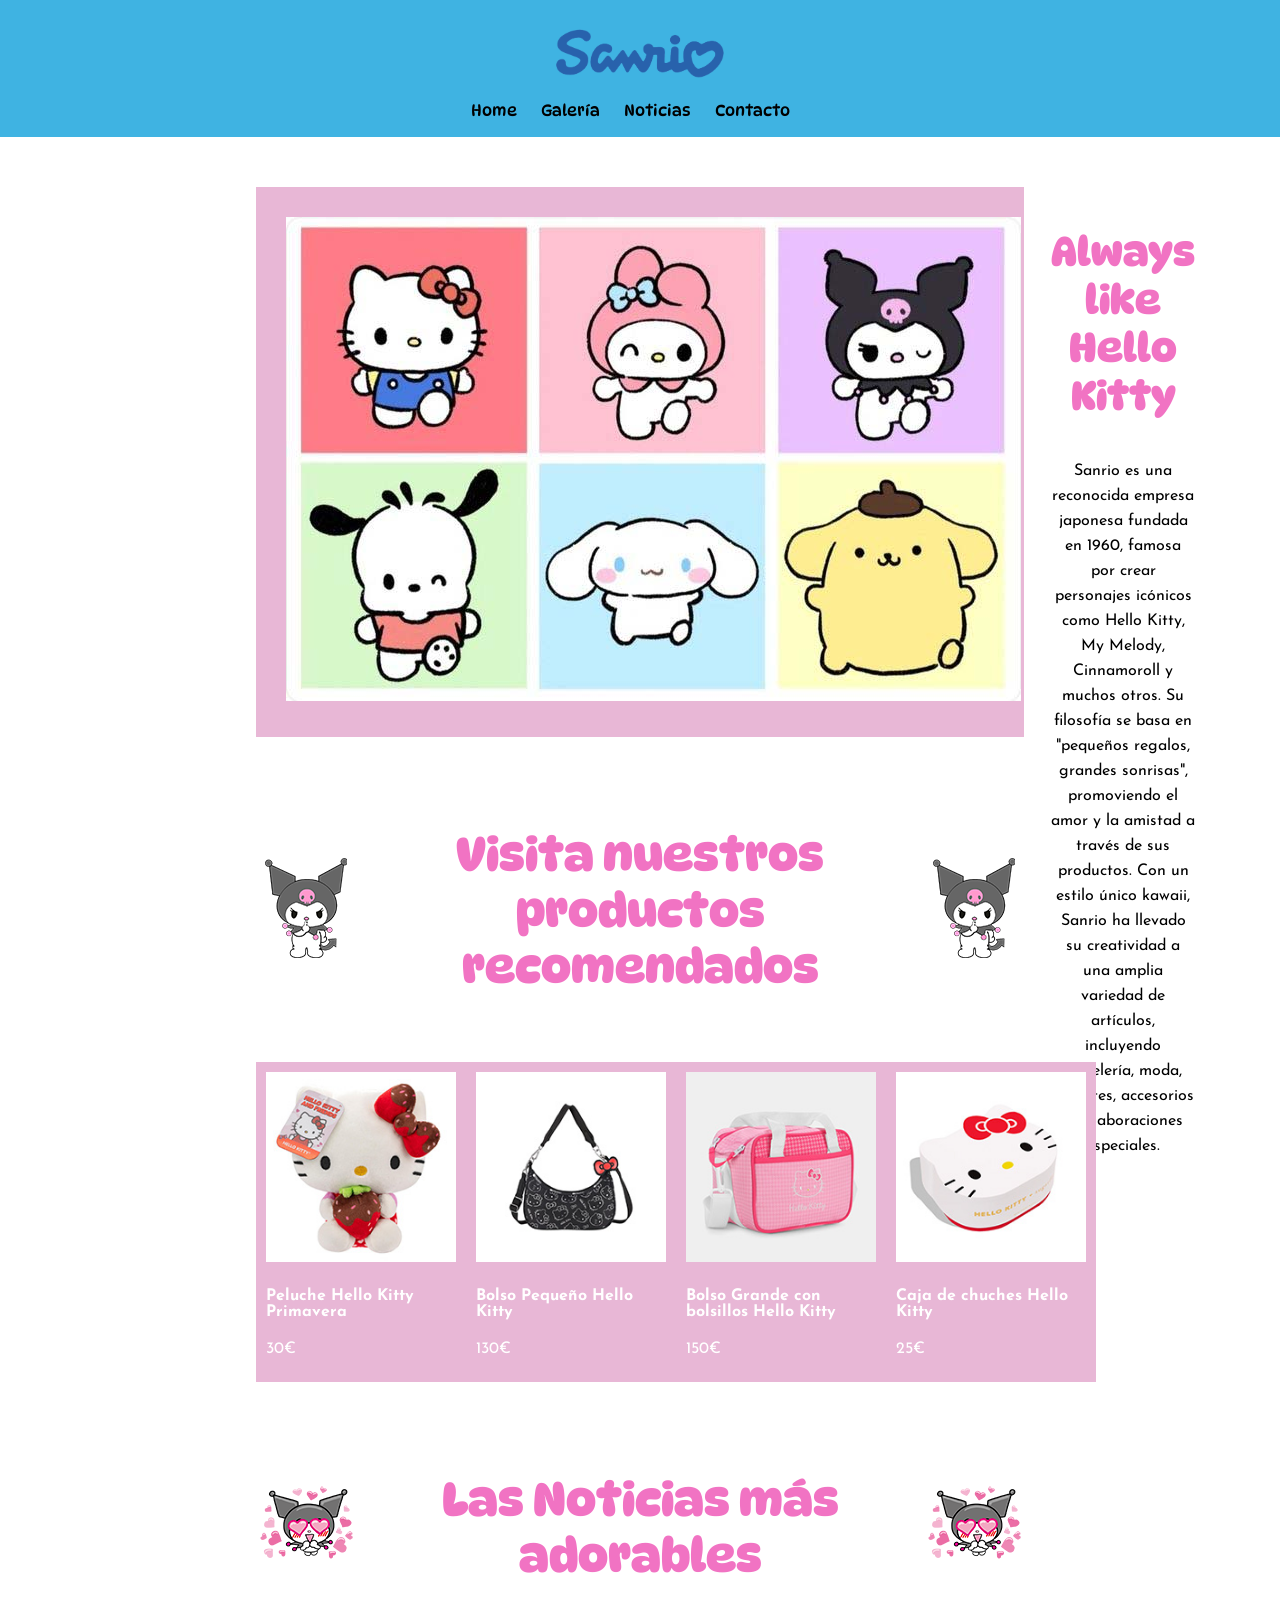
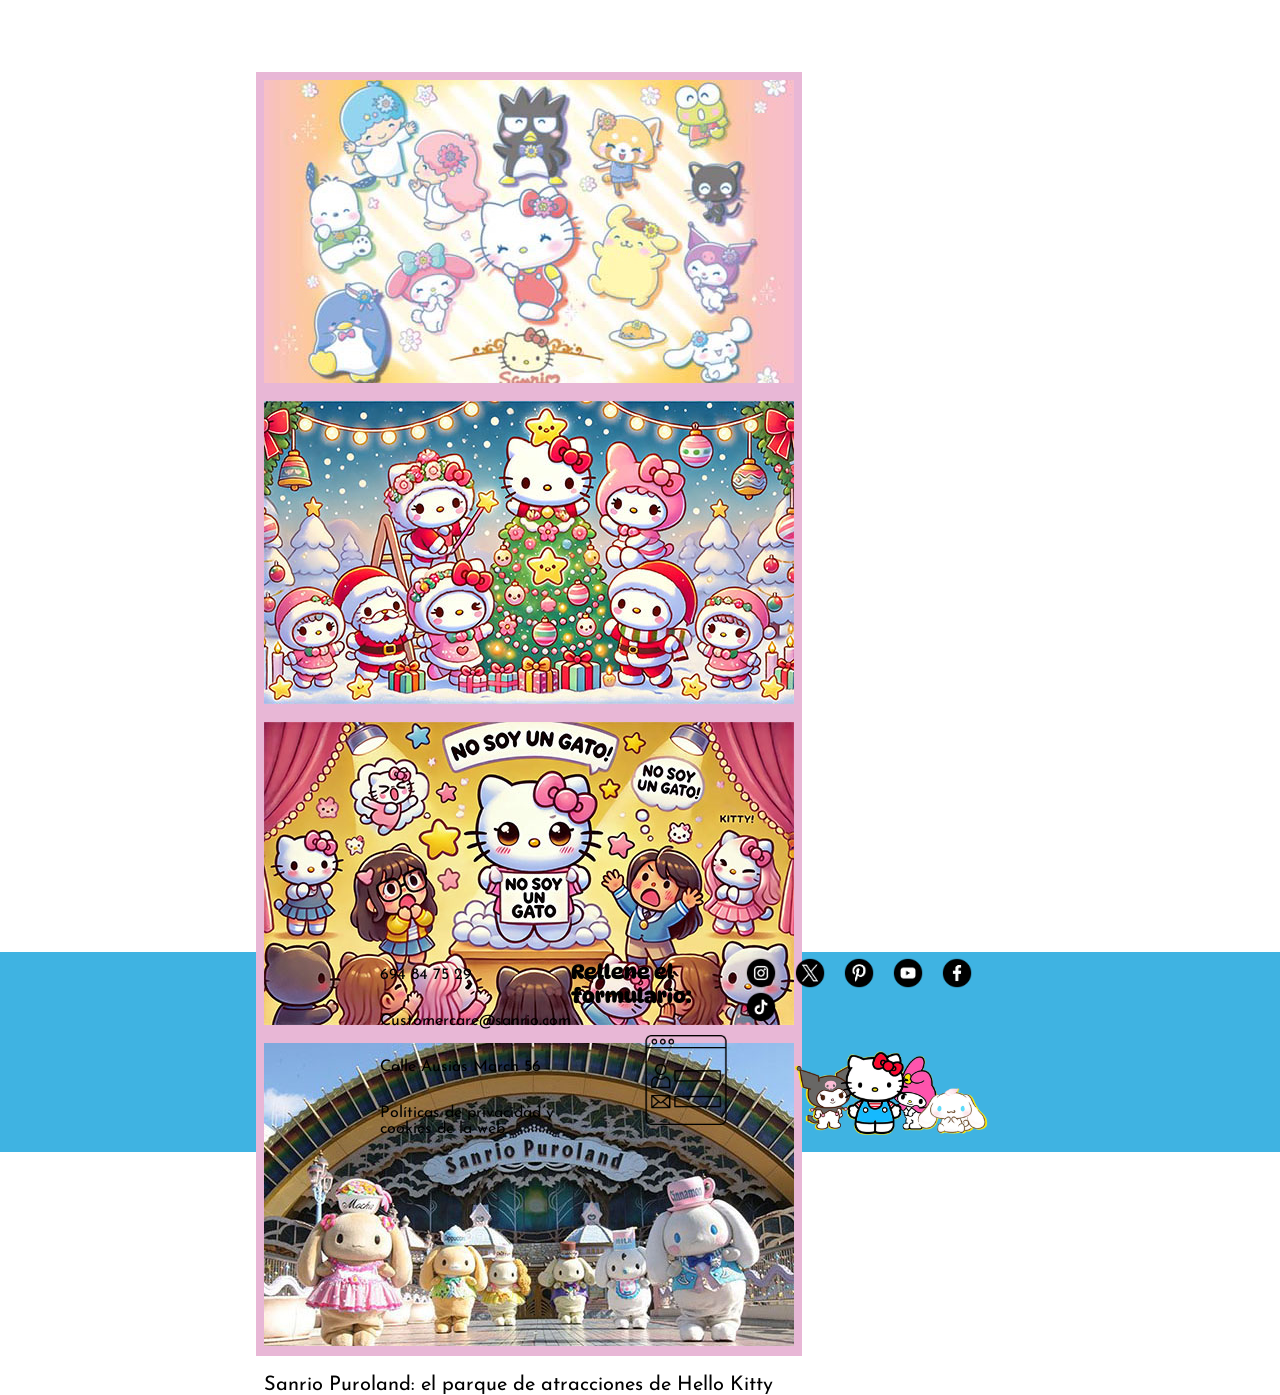
<file: index.html>
<!DOCTYPE html>
    <head>
        <title>Sanrio.com</title>
        <meta charset="UTF-8">
        <meta name="description" content="Tienda online con los mejores productos oficiales para fans de Sanrio.">
        <meta name="author" content="Aarón Bermudo Calero">
        <link rel="preconnect" href="https://fonts.googleapis.com">
        <link rel="preconnect" href="https://fonts.gstatic.com" crossorigin>
        <link href="https://fonts.googleapis.com/css2?family=Doto:wght@100..900&family=Josefin+Sans:ital,wght@0,100..700;1,100..700&display=swap" rel="stylesheet">
        
        <link rel="preconnect" href="https://fonts.googleapis.com">
        <link rel="preconnect" href="https://fonts.gstatic.com" crossorigin>
        <link href="https://fonts.googleapis.com/css2?family=DynaPuff:wght@400..700&display=swap" rel="stylesheet">

        <link rel="stylesheet" href="CSS Pagina web Sanrio.css">

        <link rel="icon" href="img 3 72ppp.png" type="image/x-icon">

    </head>



    <header>
        <a href="index.html">
            <img src="Sanrio logo.png" alt="Sanrio" class="logo">
        </a>
        <nav>
            <a href="index.html" class="nav-link">Home</a>
            <a href="GALERIA.html" class="nav-link">Galería</a>
            <a href="NOTICIAS.html" class="nav-link">Noticias</a>
            <a href="#footer" class="nav-link">Contacto</a>
        </nav>
    </header>




    <body>
        <div class="principal">
            <div class="img_principal">
                <img src="principal 72ppp.jpg" alt="Sanrio personajes"> 
            </div>

            <div >
                <h3>Always like Hello Kitty</h3>
                <p class="p_principal">Sanrio es una reconocida empresa japonesa fundada en 1960, famosa por crear personajes icónicos como Hello Kitty, My Melody, Cinnamoroll y muchos otros.
                    Su filosofía se basa en "pequeños regalos, grandes sonrisas", promoviendo el amor y la amistad a través de sus productos. Con un estilo único kawaii, Sanrio ha
                    llevado su creatividad a una amplia variedad de artículos, incluyendo papelería, moda, juguetes, accesorios y colaboraciones especiales.
   
                </p>
            </div>
        </div>

        <div class="titulos_div">

            <div>
                <img src="img 1 72ppp.png" alt="Kuromi" class="img_personaje1" > 
            </div>

            <div  class="titulos" >
                <a href="GALERIA.html" class="enlace_h2"><h2 class="h2_estilo">Visita nuestros productos recomendados</h2></a>
            </div>

            <div>
                <img src="img 1 72ppp.png" class="img_personaje2" alt="Kuromi"> 
            </div>

        </div>


        <div class="div_productos">

            <div class="productos">
                <a href="GALERIA.html" class="enlace_productos" >
                <img src="producto 1 72ppp.jpg" alt="Productos Sanrio" class="img_productos"> 
                <h4 class="descipcion_productos">Peluche Hello Kitty Primavera</h4>
                <p class="precio_productos">30€</p>
                </a>
            </div>

            <div class="productos">
                <a href="GALERIA.html" class="enlace_productos" >
                <img src="producto 2 72ppp.jpg" alt="Productos Sanrio" class="img_productos"> 
                <h4 class="descipcion_productos">Bolso Pequeño Hello Kitty</h4>
                <p class="precio_productos">130€</p>
                </a>
            </div>

            <div class="productos">
                <a href="GALERIA.html" class="enlace_productos" >
                <img src="producto 3 72ppp.jpg" alt="Productos Sanrio" class="img_productos"> 
                <h4 class="descipcion_productos">Bolso Grande con bolsillos Hello Kitty</h4>
                <p class="precio_productos">150€</p>
                </a>
            </div>

            <div class="productos">
                <a href="GALERIA.html" class="enlace_productos" >
                <img src="producto 4 72ppp.jpg" alt="Productos Sanrio" class="img_productos">
                <h4 class="descipcion_productos">Caja de chuches Hello Kitty</h4>
                <p class="precio_productos">25€</p>
                </a>
            </div>

        </div>


        <div class="titulos_div">

            <div>
                <img src="img 2 72ppp.png" alt="Kuromi" class="img_personaje1" > 
            </div>

            <div  class="titulos" >
                <a href="NOTICIAS.html" class="enlace_h2"><h2 class="h2_estilo">Las Noticias más adorables</h2></a>
            </div>

            <div>
                <img src="img 2 72ppp.png" alt="Kuromi" class="img_personaje2" > 
            </div>

        </div>






        <div class="div_noticias">

            <div class="noticias" >
                <a href="NOTICIAS.html"><img src="Noticias 1 72ppp.jpg"  alt="Noticias Hello Kitty" class="img_noticias"></a>  
                    <a href="NOTICIAS.html"><p class="titulos_noticias">El personaje del año NO ES Hello Kitty ni Kuromi</p></a>
            </div>

            <div class="noticias" >
                <a href="NOTICIAS.html"><img src="Noticias 2 72ppp.jpg"  alt="Noticias Hello Kitty" class="img_noticias"></a> 
                    <a href="NOTICIAS.html"><p class="titulos_noticias">Adorables adornos de Sanrio para estas Navidades</p></a>
            </div>

            <div class="noticias" >
                <a href="NOTICIAS.html"><img src="noticias 3 72 ppp.jpg"  alt="Noticias Hello Kitty" class="img_noticias"></a>  
                <a href="NOTICIAS.html"><p class="titulos_noticias"> Hello Kitty no es un gato; los fans no se lo creen</p></a>
            </div>

            <div class="noticias" >
                <a href="NOTICIAS.html"><img src="Noticias 4 72ppp.jpg"  alt="Noticias Hello Kitty" class="img_noticias"> 
                    <a href="NOTICIAS.html"><p class="titulos_noticias">Sanrio Puroland: el parque de atracciones de Hello Kitty</p></a>
            </div>


        </div>

    </body>
    <footer id="footer">

        <div class="contacto">
            <p class="p_contacto" >694 84 75 29</p>
            <p class="p_contacto">Customercare@sanrio.com</p>
            <p class="p_contacto">Calle Ausiàs March 56</p>
            <a href="#"  class="politicas"><p>Políticas de privacidad y cookies de la web</p></a>
        </div>

        <div>
            <h4 class="titulo_formulario">Rellene el formulario:</h4>
            <a href="FORMULARIO.html"><img src="formulario-de-contacto.png" alt="Formulario Sanrio" class="img_formulario" ></a>
        </div>

        <div class="div_redes">
            <a href="https://www.instagram.com/sanrio/" target="_blank" ><img src="insta.png" alt="instagram Sanrio" class="redes"></a> 
           <a href="https://x.com/sanrio/" target="_blank">   <img src="twitter.png" alt="X Sanrio" class="redes"> </a> 
           <a href="https://es.pinterest.com/sanrio/" target="_blank" >  <img src="pinterest.png" alt="pinterest Sanrio" class="redes"> </a>
           <a href="https://www.youtube.com/user/SanrioInc" target="_blank">  <img src="youtube.png" alt="youtube Sanrio" class="redes"> </a> 
           <a href="https://www.facebook.com/Sanrio/" target="_blank">  <img src="facebook.png" alt="Facebook Sanrio" class="redes"> </a> 
           <a href="https://www.tiktok.com/@sanrio" target="_blank">  <img src="tiktok.png" alt="tiktok Sanrio" class="redes"> </a> 
           <img src="footer 72ppp.png" alt="personajes Hello Kitty" class="img_redes"> 
        </div>

    </footer>
</html>
</file>
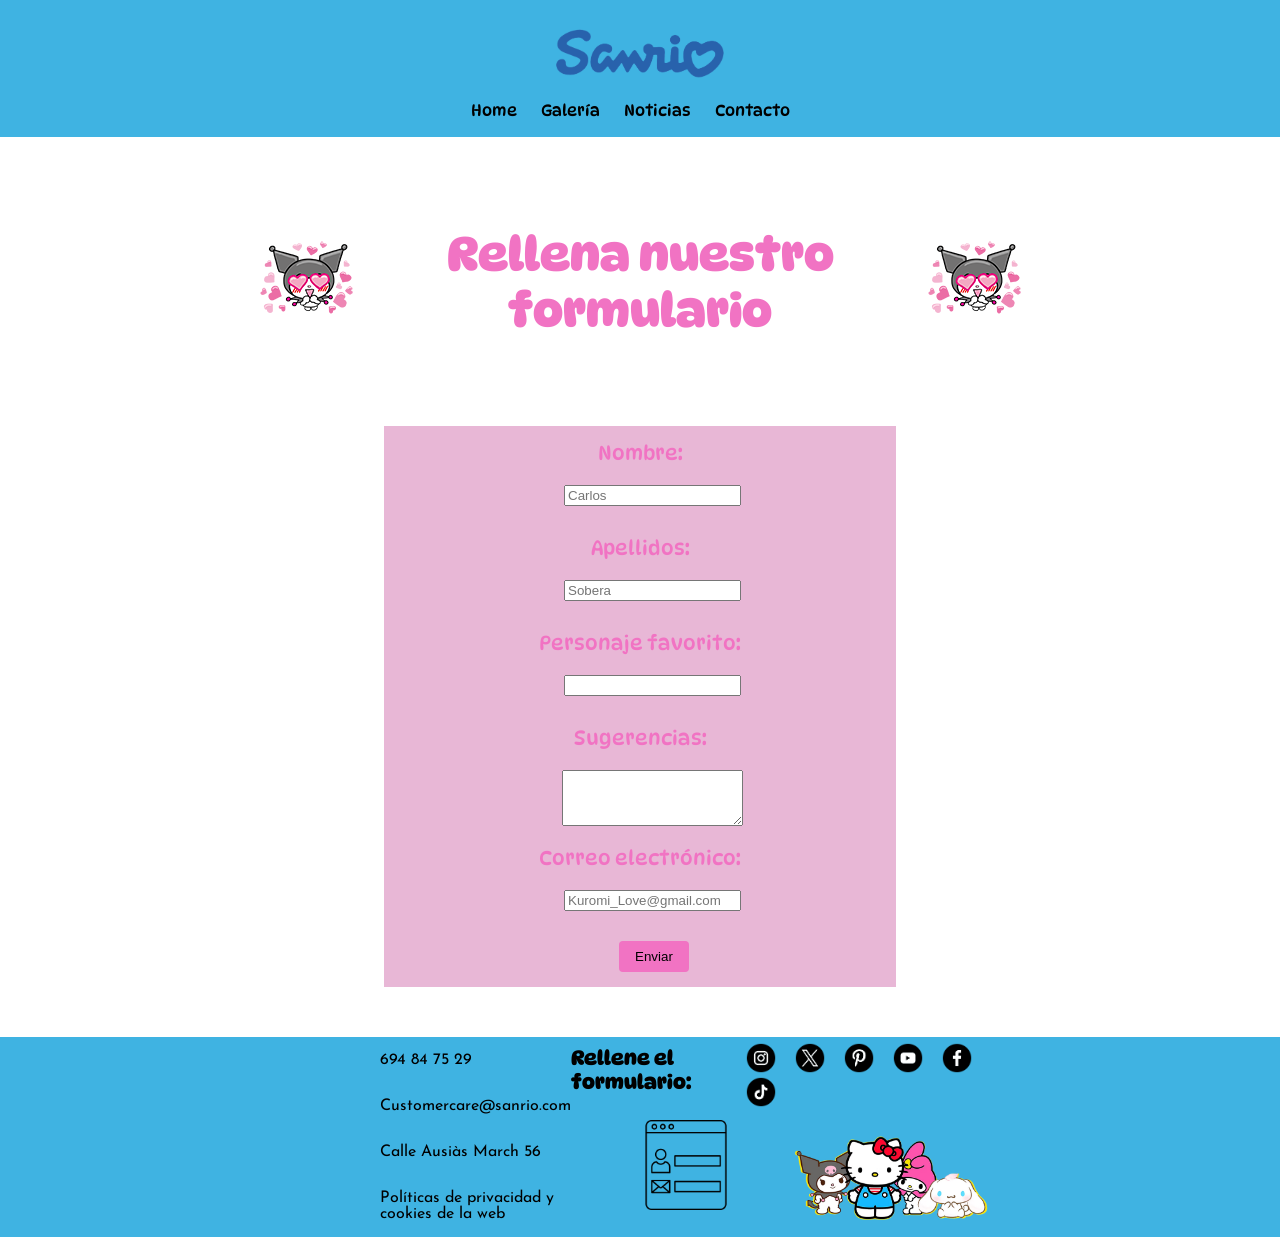
<file: FORMULARIO.html>
<!DOCTYPE html>
    <head>
        <title>Sanrio.com</title>
        <meta charset="UTF-8">
        <meta name="description" content="Tienda online con los mejores productos oficiales para fans de Sanrio."> <!-- Rellenar -->
        <meta name="author" content="Aarón Bermudo Calero">
        <link rel="preconnect" href="https://fonts.googleapis.com">
        <link rel="preconnect" href="https://fonts.gstatic.com" crossorigin>
        <link href="https://fonts.googleapis.com/css2?family=Doto:wght@100..900&family=Josefin+Sans:ital,wght@0,100..700;1,100..700&display=swap" rel="stylesheet">
        
        <link rel="preconnect" href="https://fonts.googleapis.com">
        <link rel="preconnect" href="https://fonts.gstatic.com" crossorigin>
        <link href="https://fonts.googleapis.com/css2?family=DynaPuff:wght@400..700&display=swap" rel="stylesheet">

        <link rel="stylesheet" href="CSS Pagina web Sanrio.css">

        <link rel="icon" href="img 3 72ppp.png" type="image/x-icon">

    </head>



    <header>
        <a href="index.html">
            <img src="Sanrio logo.png" alt="Logotipo de la marca" class="logo">
        </a>
        <nav>
            <a href="index.html" class="nav-link">Home</a>
            <a href="GALERIA.html" class="nav-link">Galería</a>
            <a href="NOTICIAS.html" class="nav-link">Noticias</a>
            <a href="#footer" class="nav-link">Contacto</a>
        </nav>
    </header>

    <body>

        <div class="titulos_div">

            <div>
                <img src="img 2 72ppp.png" alt="Kuromi" class="img_personaje1" > 
            </div>
    
            <div  class="titulos" >
            <h2 class="titulos">Rellena nuestro formulario</h2>
            </div>
    
            <div>
                <img src="img 2 72ppp.png" alt="Kuromi" class="img_personaje2" >  
            </div>
    
        </div>

        <div class="formulario">
            
            <form>

                <label class="estilo_label" >Nombre:</label>
                <input type="text" class="estilo_input" placeholder="Carlos">

            </form>

            <form>

                <label class="estilo_label">Apellidos:</label>
                <input type="text" class="estilo_input" placeholder="Sobera">
            </form>

            <form>
           
                <label class="estilo_label">Personaje favorito:</label>
                <input id="Sanrio" list="personajes" >
                    <datalist id="personajes">
                        <option value="Hello Kitty">
                        <option value="Kuromi">
                        <option value="Keroppi">
                        <option value="Melody">
                        <option value="Cinnamonroll">
                    </datalist>

            </form>



            <form>
                <label class="estilo_label">Sugerencias:</label>
                <textarea></textarea>
            </form>



            <form>
                <label class="estilo_label">Correo electrónico:</label>
                <input type="email" class="estilo_input" placeholder="Kuromi_Love@gmail.com">
            </form>

            <form action="https://www.google.com">
                <button type="submit" class="enviar">Enviar</button>
            </form>

        </div>
    </body>
    <footer id="footer">

        <div class="contacto">
            <p class="p_contacto" >694 84 75 29</p>
            <p class="p_contacto">Customercare@sanrio.com</p>
            <p class="p_contacto">Calle Ausiàs March 56</p>
            <a href="#"  class="politicas"><p>Políticas de privacidad y cookies de la web</p></a>
        </div>

        <div>
            <h4 class="titulo_formulario">Rellene el formulario:</h4>
            <a href="FORMULARIO.html"><img src="formulario-de-contacto.png" alt="Formulario Sanrio" class="img_formulario" ></a>
        </div>

        <div class="div_redes">
            <a href="https://www.instagram.com/sanrio/" target="_blank" ><img src="insta.png" alt="instagram Sanrio" class="redes"></a> 
           <a href="https://x.com/sanrio/" target="_blank">   <img src="twitter.png" alt="X Sanrio" class="redes"> </a> 
           <a href="https://es.pinterest.com/sanrio/" target="_blank" >  <img src="pinterest.png" alt="pinterest Sanrio" class="redes"> </a>
           <a href="https://www.youtube.com/user/SanrioInc" target="_blank">  <img src="youtube.png" alt="youtube Sanrio" class="redes"> </a> 
           <a href="https://www.facebook.com/Sanrio/" target="_blank">  <img src="facebook.png" alt="Facebook Sanrio" class="redes"> </a> 
           <a href="https://www.tiktok.com/@sanrio" target="_blank">  <img src="tiktok.png" alt="tiktok Sanrio" class="redes"> </a> 
           <img src="footer 72ppp.png" alt="personajes Hello Kitty" class="img_redes"> 
        </div>

    </footer>
</html>
</file>
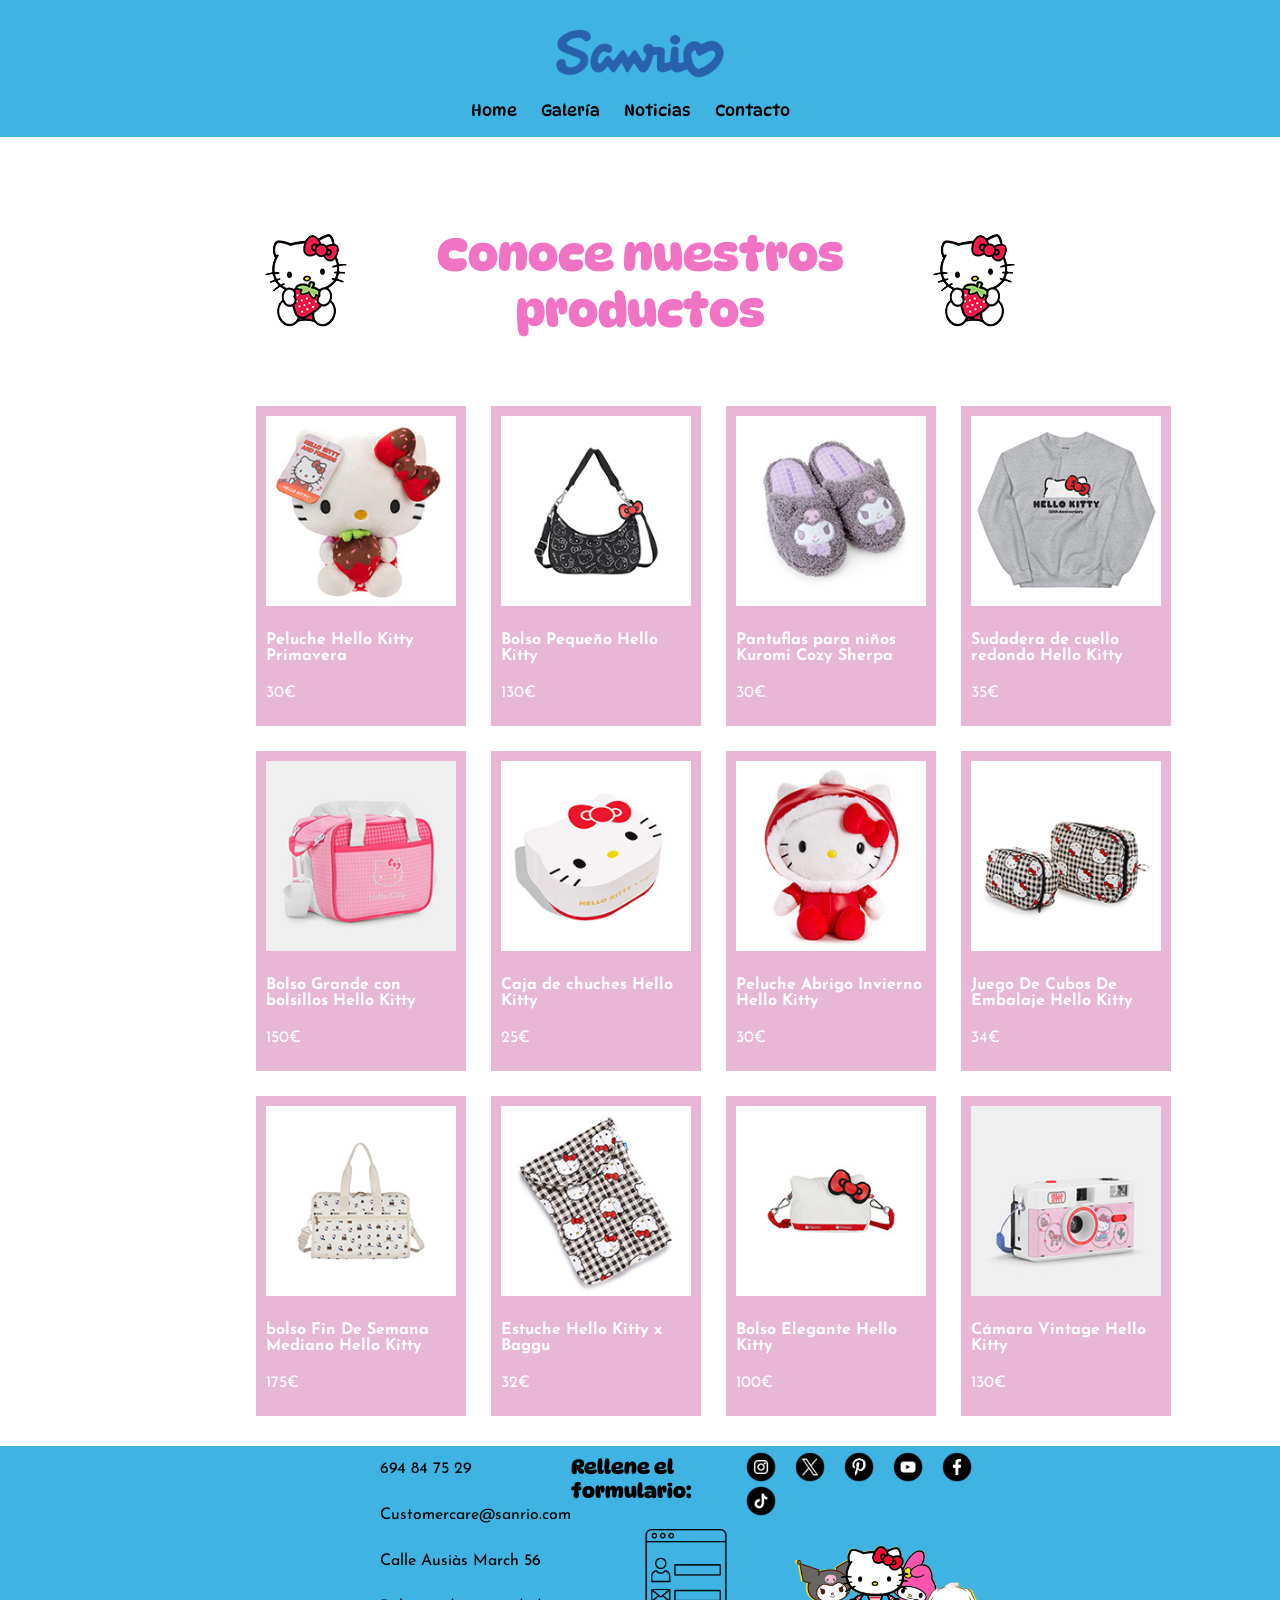
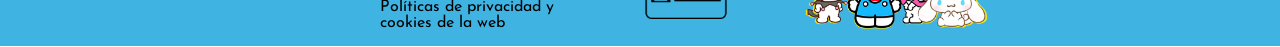
<file: GALERIA.html>
<!DOCTYPE html>
    <head>
        <title>Sanrio.com</title>
        <meta charset="UTF-8">
        <meta name="description" content="Tienda online con los mejores productos oficiales para fans de Sanrio.">
        <meta name="author" content="Aarón Bermudo Calero">
        <link rel="preconnect" href="https://fonts.googleapis.com">
        <link rel="preconnect" href="https://fonts.gstatic.com" crossorigin>
        <link href="https://fonts.googleapis.com/css2?family=Doto:wght@100..900&family=Josefin+Sans:ital,wght@0,100..700;1,100..700&display=swap" rel="stylesheet">
        
        <link rel="preconnect" href="https://fonts.googleapis.com">
        <link rel="preconnect" href="https://fonts.gstatic.com" crossorigin>
        <link href="https://fonts.googleapis.com/css2?family=DynaPuff:wght@400..700&display=swap" rel="stylesheet">

        <link rel="stylesheet" href="CSS Pagina web Sanrio.css">

        <link rel="icon" href="img 3 72ppp.png" type="image/x-icon">

    </head>
    <header>
        <a href="index.html">
            <img src="Sanrio logo.png" alt="Logotipo de la marca" class="logo">
        </a>
        <nav>
            <a href="index.html" class="nav-link">Home</a>
            <a href="GALERIA.html" class="nav-link">Galería</a>
            <a href="NOTICIAS.html" class="nav-link">Noticias</a>
            <a href="#footer" class="nav-link">Contacto</a>
        </nav>
    </header>

    <body>

        <div class="titulos_div">

            <div>
                <img src="img 3 72ppp.png" alt="Hello Kitty" class="img_personaje1" >
            </div>

            <div  class="titulos" >
                <h2>Conoce nuestros productos</h2>
            </div>

            <div>
                <img src="img 3 72ppp.png" alt="Hello Kitty" class="img_personaje2" > 
            </div>

        </div>

        <div class="div_productos_galeria">

            <div class="productos">
                <a href="#" class="enlace_productos" >
                <img src="producto 1 72ppp.jpg" alt="Productos Sanrio" class="img_productos">  
                <h4 class="descipcion_productos">Peluche Hello Kitty Primavera</h4>
                <p class="precio_productos">30€</p>
                </a>
            </div>

            <div class="productos">
                <a href="#" class="enlace_productos" >
                <img src="producto 2 72ppp.jpg" alt="Productos Sanrio" class="img_productos"> 
                <h4 class="descipcion_productos">Bolso Pequeño Hello Kitty</h4>
                <p class="precio_productos">130€</p>
                </a>
            </div>

            <div class="productos">
                <a href="#" class="enlace_productos" >
                <img src="producto 11 72ppp.jpg" alt="Productos Sanrio" class="img_productos"> 
                <h4 class="descipcion_productos">Pantuflas para niños Kuromi Cozy Sherpa</h4>
                <p class="precio_productos">30€</p>
                </a>
            </div>

            <div class="productos">
                <a href="#" class="enlace_productos" >
                <img src="producto 12 72ppp.jpg" alt="Productos Sanrio" class="img_productos"> 
                <h4 class="descipcion_productos">Sudadera de cuello redondo Hello Kitty</h4>
                <p class="precio_productos">35€</p>
                </a>
            </div>

            <div class="productos">
                <a href="#" class="enlace_productos" >
                <img src="producto 3 72ppp.jpg" alt="Productos Sanrio" class="img_productos"> 
                <h4 class="descipcion_productos">Bolso Grande con bolsillos Hello Kitty</h4>
                <p class="precio_productos">150€</p>
                </a>
            </div>

            <div class="productos">
                <a href="#" class="enlace_productos" >
                <img src="producto 4 72ppp.jpg" alt="Productos Sanrio" class="img_productos"> 
                <h4 class="descipcion_productos">Caja de chuches Hello Kitty</h4>
                <p class="precio_productos">25€</p>
                </a>
            </div>

            <div class="productos">
                <a href="#" class="enlace_productos" >
                <img src="producto 5 72ppp.jpg" alt="Productos Sanrio" class="img_productos">
                <h4 class="descipcion_productos">Peluche Abrigo Invierno Hello Kitty</h4>
                <p class="precio_productos">30€</p>
                </a>
            </div>

            <div class="productos">
                <a href="#" class="enlace_productos" >
                <img src="producto 6 72ppp.jpg" alt="Productos Sanrio" class="img_productos"> 
                <h4 class="descipcion_productos">Juego De Cubos De Embalaje Hello Kitty </h4>
                <p class="precio_productos">34€</p>
                </a>
            </div>

            <div class="productos">
                <a href="#" class="enlace_productos" >
                <img src="producto 7 72ppp.jpg" alt="Productos Sanrio" class="img_productos"> 
                <h4 class="descipcion_productos">bolso Fin De Semana Mediano Hello Kitty</h4>
                <p class="precio_productos">175€</p>
                </a>
            </div>

            <div class="productos">
                <a href="#" class="enlace_productos" >
                <img src="producto 8 72ppp.jpg" alt="Productos Sanrio" class="img_productos">
                <h4 class="descipcion_productos">Estuche Hello Kitty x Baggu</h4>
                <p class="precio_productos">32€</p>
                </a>
            </div>

            <div class="productos">
                <a href="#" class="enlace_productos" >
                <img src="producto 9 72ppp.jpg" alt="Productos Sanrio" class="img_productos"> 
                <h4 class="descipcion_productos">Bolso Elegante Hello Kitty</h4>
                <p class="precio_productos">100€</p>
                </a>
            </div>

            <div class="productos">
                <a href="#" class="enlace_productos" >
                <img src="producto 10 72ppp.jpg" alt="Productos Sanrio" class="img_productos">
                <h4 class="descipcion_productos">Cámara Vintage Hello Kitty</h4>
                <p class="precio_productos">130€</p>
                </a>
            </div>

        </div>



    </body>

    <footer id="footer">

        <div class="contacto">
            <p class="p_contacto" >694 84 75 29</p>
            <p class="p_contacto">Customercare@sanrio.com</p>
            <p class="p_contacto">Calle Ausiàs March 56</p>
            <a href="#"  class="politicas"><p>Políticas de privacidad y cookies de la web</p></a>
        </div>

        <div>
            <h4 class="titulo_formulario">Rellene el formulario:</h4>
            <a href="FORMULARIO.html"><img src="formulario-de-contacto.png" alt="Formulario Sanrio" class="img_formulario" ></a>
        </div>

        <div class="div_redes">
            <a href="https://www.instagram.com/sanrio/" target="_blank" ><img src="insta.png" alt="instagram Sanrio" class="redes"></a> 
           <a href="https://x.com/sanrio/" target="_blank">   <img src="twitter.png" alt="X Sanrio" class="redes"> </a> 
           <a href="https://es.pinterest.com/sanrio/" target="_blank" >  <img src="pinterest.png" alt="pinterest Sanrio" class="redes"> </a>
           <a href="https://www.youtube.com/user/SanrioInc" target="_blank">  <img src="youtube.png" alt="youtube Sanrio" class="redes"> </a> 
           <a href="https://www.facebook.com/Sanrio/" target="_blank">  <img src="facebook.png" alt="Facebook Sanrio" class="redes"> </a> 
           <a href="https://www.tiktok.com/@sanrio" target="_blank">  <img src="tiktok.png" alt="tiktok Sanrio" class="redes"> </a> 
           <img src="footer 72ppp.png" alt="personajes Hello Kitty" class="img_redes"> 
        </div>

    </footer>
</html>
</file>
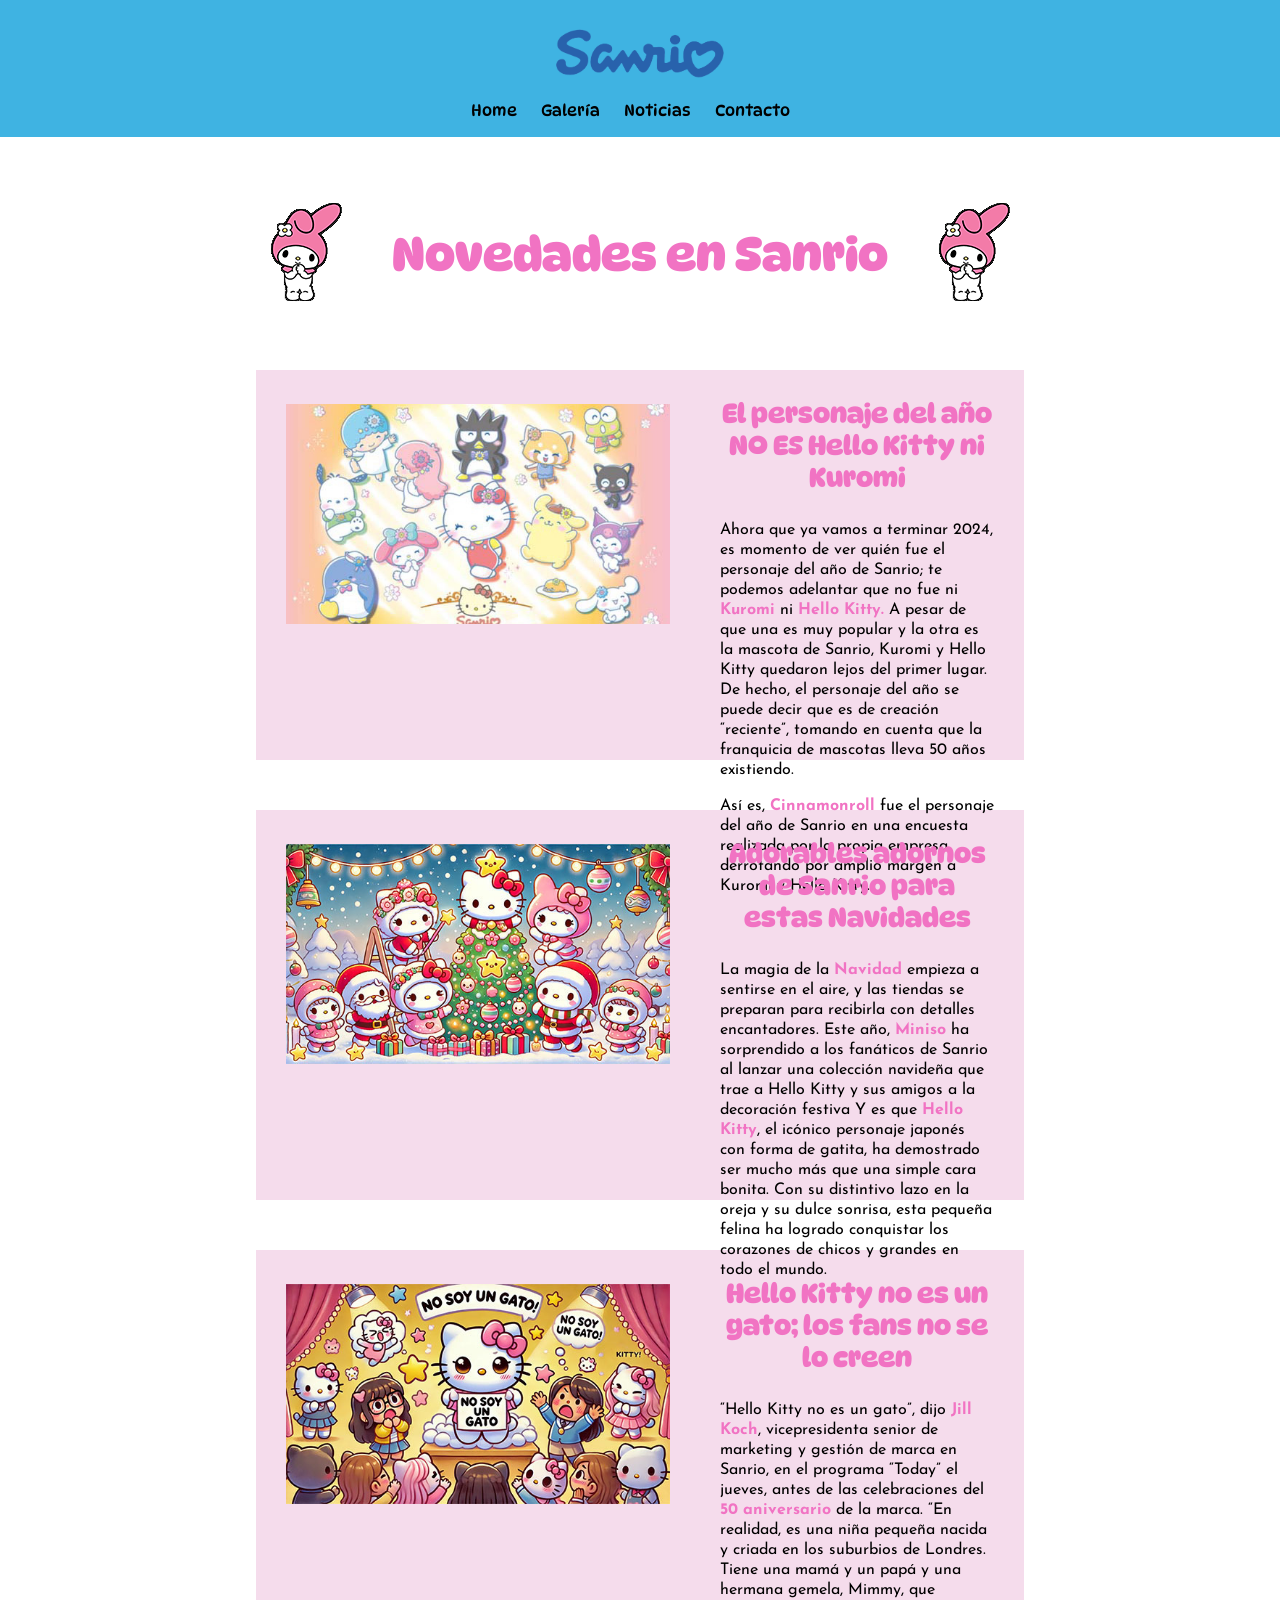
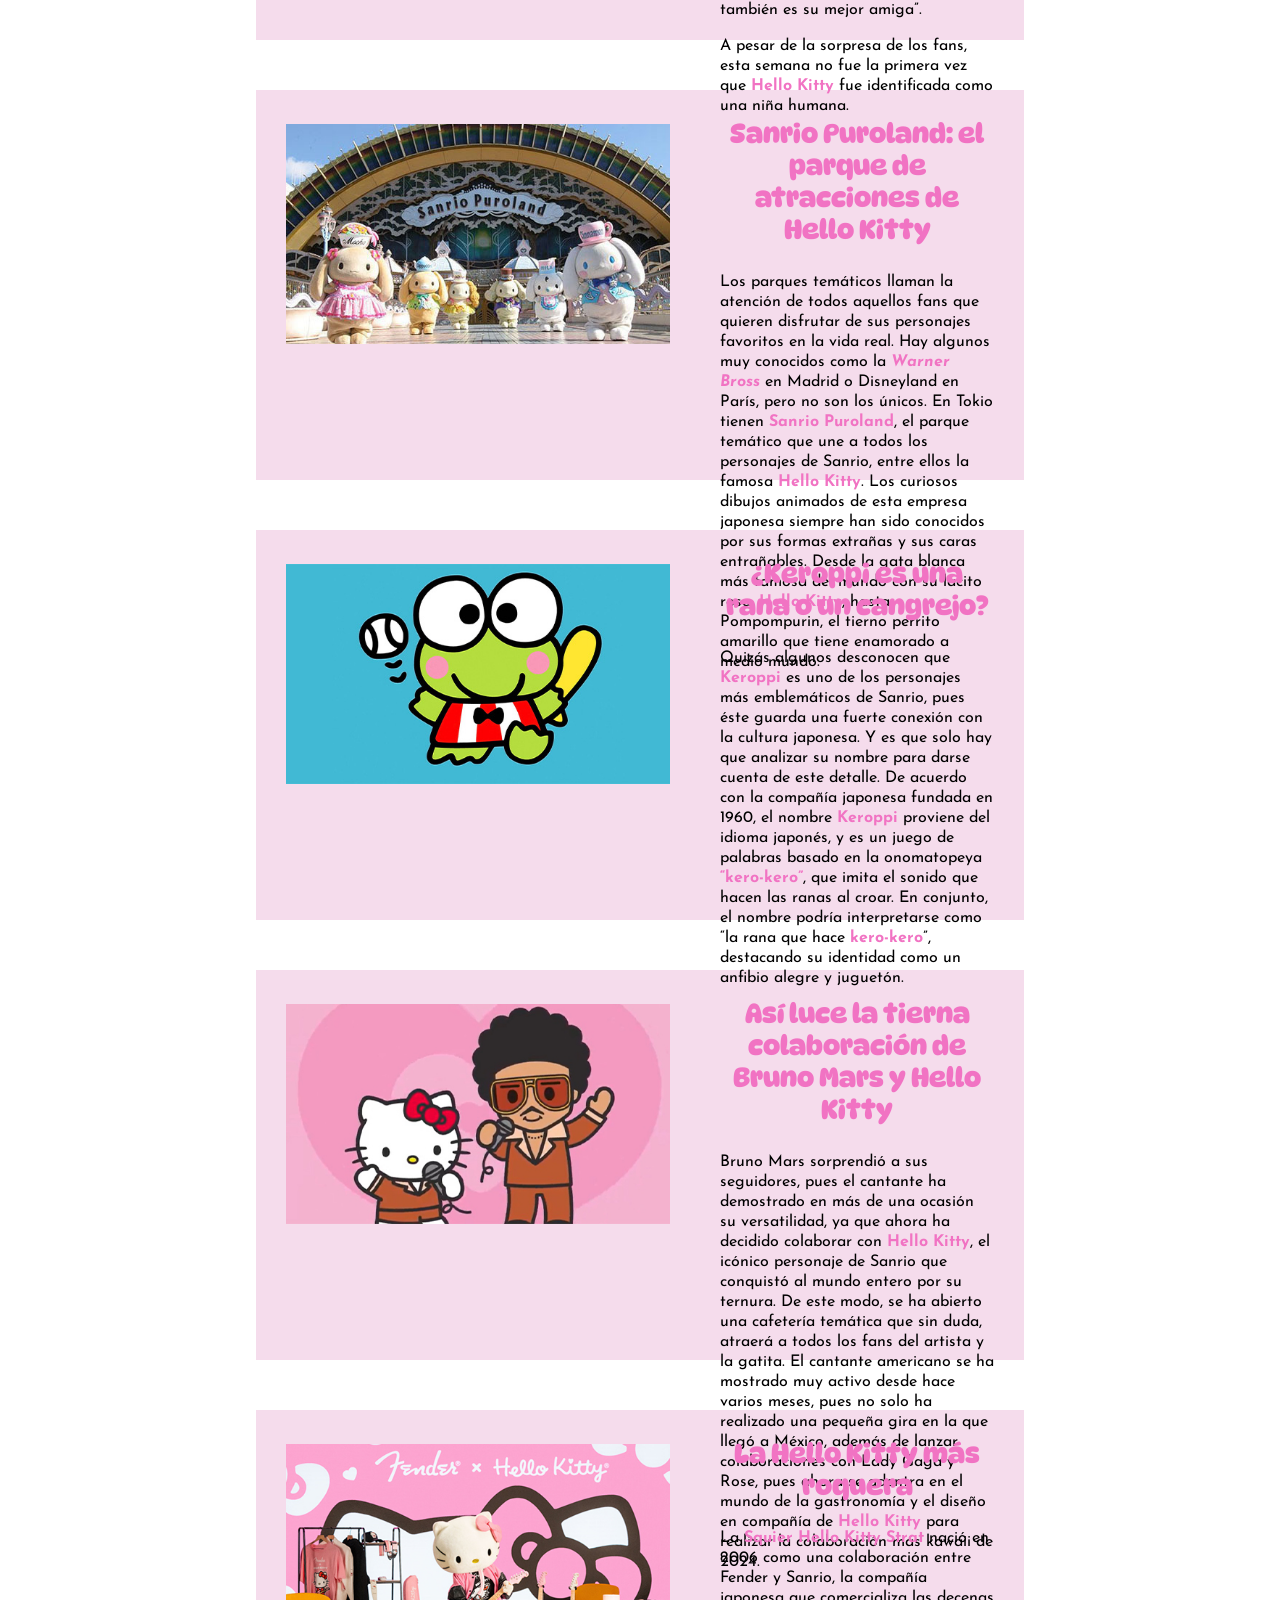
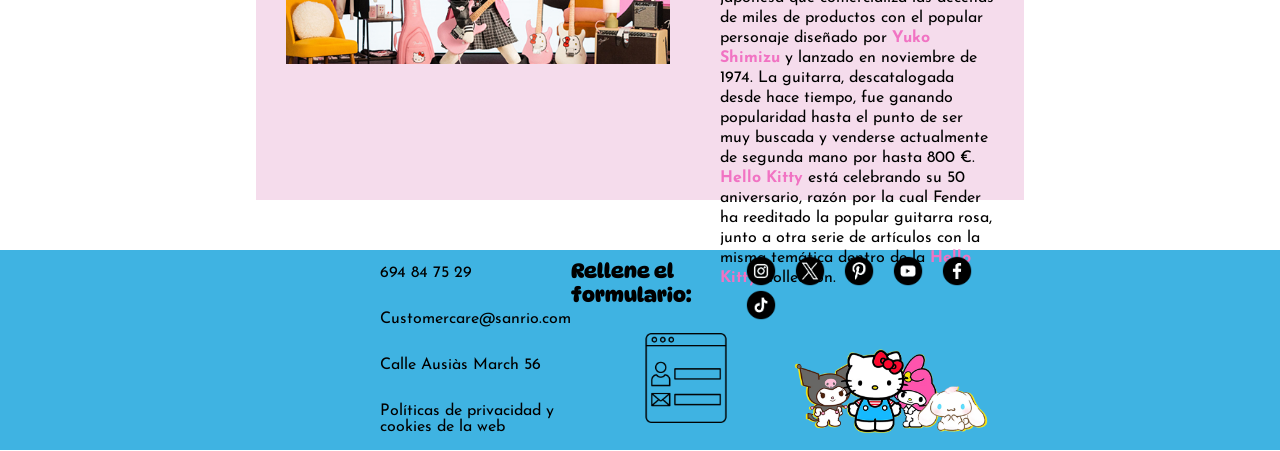
<file: NOTICIAS.html>
<!DOCTYPE html>
    <head>
        <title>Sanrio.com</title>
        <meta charset="UTF-8">
        <meta name="description" content="Tienda online con los mejores productos oficiales para fans de Sanrio.">
        <meta name="author" content="Aarón Bermudo Calero">
        <link rel="preconnect" href="https://fonts.googleapis.com">
        <link rel="preconnect" href="https://fonts.gstatic.com" crossorigin>
        <link href="https://fonts.googleapis.com/css2?family=Doto:wght@100..900&family=Josefin+Sans:ital,wght@0,100..700;1,100..700&display=swap" rel="stylesheet">
        
        <link rel="preconnect" href="https://fonts.googleapis.com">
        <link rel="preconnect" href="https://fonts.gstatic.com" crossorigin>
        <link href="https://fonts.googleapis.com/css2?family=DynaPuff:wght@400..700&display=swap" rel="stylesheet">

        <link rel="stylesheet" href="CSS Pagina web Sanrio.css">

        <link rel="icon" href="img 3 72ppp.png" type="image/x-icon">

    </head>
    <header>
        <a href="index.html">
            <img src="Sanrio logo.png" alt="Logotipo de la marca" class="logo">
        </a>
        <nav>
            <a href="index.html" class="nav-link">Home</a>
            <a href="GALERIA.html" class="nav-link">Galería</a>
            <a href="NOTICIAS.html" class="nav-link">Noticias</a>
            <a href="#footer" class="nav-link">Contacto</a>
        </nav>
    </header>

    <body>

    <div class="titulos_div">

        <div>
            <img src="img 4 72ppp.png" alt="My Melody" class="img_personaje1" > 
        </div>

        <div  class="titulos" >
            <h2>Novedades en Sanrio</h2>
        </div>

        <div>
            <img src="img 4 72ppp.png" alt="My Melody" class="img_personaje2" >
        </div>

    </div>

    <div class="div_noticias2">

        <div>
            <img src="Noticias 1 72ppp.jpg" alt="Noticias Sanrio" class="img_noticias2"> 
        </div>

        <div class="texto_noticias">
            <h3 class="h3_noticias" >El personaje del año NO ES Hello Kitty ni Kuromi</h3>
            <p class="texto_noticias_p" > 

                Ahora que ya vamos a terminar 2024, es momento de ver quién fue el personaje del año de Sanrio; te podemos adelantar que no fue ni <span> Kuromi </span> ni <span> Hello  Kitty.</span>
                A pesar de que una es muy popular y la otra es la mascota de Sanrio, Kuromi y Hello Kitty quedaron lejos del primer lugar.
                De hecho, el personaje del año se puede decir que es de creación “reciente”, tomando en cuenta que la franquicia de mascotas lleva 50 años existiendo.
            </p>
            <p class="texto_noticias_p" > 

                Así es, <span>Cinnamonroll</span> fue el personaje del año de Sanrio en una encuesta realizada por la propia empresa, derrotando por amplio margen a Kuromi y Hello Kitty.

            </p>
        </div>

    </div>

    <div class="div_noticias2">

        <div>
            <img src="Noticias 2 72ppp.jpg" alt="Noticias Sanrio" class="img_noticias2"> 
        </div>

        <div class="texto_noticias">
            <h3 class="h3_noticias" >Adorables adornos de Sanrio para estas Navidades</h3>
            <p class="texto_noticias_p" > 

                La magia de la <span>Navidad</span> empieza a sentirse en el aire, y las tiendas se preparan para recibirla con detalles encantadores. Este año, <span>Miniso</span>  ha sorprendido a los fanáticos de Sanrio al lanzar una colección navideña que trae a Hello Kitty y sus amigos a la decoración festiva
                Y es que <span>Hello Kitty</span>, el icónico personaje japonés con forma de gatita, ha demostrado ser mucho más que una simple cara bonita. Con su distintivo lazo en la oreja y su dulce sonrisa, esta pequeña felina ha logrado conquistar los corazones de chicos y grandes en todo el mundo.

            
            </p>
        </div>

    </div>

    <div class="div_noticias2">

        <div>
            <img src="noticias 3 72 ppp.jpg" alt="Noticias Sanrio" class="img_noticias2">  
        </div>

        <div class="texto_noticias">
            <h3 class="h3_noticias" >Hello Kitty no es un gato; los fans no se lo creen</h3>
            <p class="texto_noticias_p" > 
                
                “Hello Kitty no es un gato”, dijo <span>Jill Koch</span>, vicepresidenta senior de marketing y gestión de marca en Sanrio, en el programa “Today” el jueves, antes de las celebraciones del <span>50 aniversario</span> de la marca. “En realidad, es una niña pequeña nacida y criada en los suburbios de Londres.
                Tiene una mamá y un papá y una hermana gemela, Mimmy, que también es su mejor amiga”.
            
            </p>

            <p class="texto_noticias_p" > 

            A pesar de la sorpresa de los fans, esta semana no fue la primera vez que <span>Hello Kitty</span> fue identificada como una niña humana.
        
            </p>

        </div>

    </div>

    <div class="div_noticias2">

        <div>
            <img src="Noticias 4 72ppp.jpg" alt="Noticias Sanrio" class="img_noticias2"> 
        </div>

        <div class="texto_noticias">
            <h3 class="h3_noticias" >Sanrio Puroland: el parque de atracciones de Hello Kitty</h3>
            <p class="texto_noticias_p" > 
                
                Los parques temáticos llaman la atención de todos aquellos fans que quieren disfrutar de sus personajes favoritos en la vida real. Hay algunos muy conocidos como la <span><i>Warner Bross</i></span> en Madrid o Disneyland en París, pero no son los únicos. En Tokio tienen <span>Sanrio Puroland</span>, el parque temático que une a todos los personajes de Sanrio, entre ellos la famosa <span>Hello Kitty</span>.
                Los curiosos dibujos animados de esta empresa japonesa siempre han sido conocidos por sus formas extrañas y sus caras entrañables. Desde la gata blanca más famosa del mundo con su lacito rosa, <span>Hello Kitty</span>, hasta Pompompurin, el tierno perrito amarillo que tiene enamorado a medio mundo.
                
            
            </p>
        </div>

    </div>

    <div class="div_noticias2">

        <div>
            <img src="Noticias 5 72ppp.jpg" alt="Noticias Sanrio" class="img_noticias2">
        </div>

        <div class="texto_noticias">
            <h3 class="h3_noticias" >¿Keroppi es una rana o un cangrejo?</h3>
            <p class="texto_noticias_p" > 

                Quizás algunos desconocen que <span>Keroppi</span> es uno de los personajes más emblemáticos de Sanrio, pues éste guarda una fuerte conexión con la cultura japonesa. Y es que solo hay que analizar su nombre para darse cuenta de este detalle.

                De acuerdo con la compañía japonesa fundada en 1960, el nombre <span>Keroppi</span> proviene del idioma japonés, y es un juego de palabras basado en la onomatopeya <span>“kero-kero”</span>, que imita el sonido que hacen las ranas al croar.

                En conjunto, el nombre podría interpretarse como “la rana que hace <span>kero-kero</span>”, destacando su identidad como un anfibio alegre y juguetón.
            </p>
        </div>
    </div>


    <div class="div_noticias2">

        <div>
            <img src="Noticias 6 72ppp.jpg" alt="Noticias Sanrio" class="img_noticias2">
        </div>

        <div class="texto_noticias">
            <h3 class="h3_noticias" >Así luce la tierna colaboración de Bruno Mars y Hello Kitty </h3>
            <p class="texto_noticias_p" > 
                
                Bruno Mars sorprendió a sus seguidores, pues el cantante ha demostrado en más de una ocasión su versatilidad, ya que ahora ha decidido colaborar con <span>Hello Kitty</span>, el icónico personaje de Sanrio que conquistó al mundo entero por su ternura. De este modo, se ha abierto una cafetería temática que sin duda, atraerá a todos los fans del artista y la gatita.
                El cantante americano se ha mostrado muy activo desde hace varios meses, pues no solo ha realizado una pequeña gira en la que llegó a México, además de lanzar colaboraciones con Lady Gaga y Rose, pues ahora se adentra en el mundo de la gastronomía y el diseño en compañía de <span>Hello Kitty</span> para realizar la colaboración más kawaii de 2024.
            
            </p>
        </div>

    </div>






    <div class="div_noticias2">

        <div>
            <img src="Noticias 7 72ppp.jpg" alt="Noticias Sanrio" class="img_noticias2"> 
        </div>

        <div class="texto_noticias">
            <h3 class="h3_noticias" >La Hello Kitty más roquera</h3>
            <p class="texto_noticias_p" > 
                
                La <span>Squier Hello Kitty Strat</span> nació en 2006 como una colaboración entre Fender y Sanrio, la compañía japonesa que comercializa las decenas de miles de productos con el popular 
                personaje diseñado por <span>Yuko Shimizu</span> y lanzado en noviembre de 1974. La guitarra, descatalogada desde hace tiempo, fue ganando popularidad hasta el punto de ser muy buscada y venderse actualmente de segunda mano por hasta 800 €. <span>Hello Kitty</span> está celebrando su 50 aniversario, razón por la cual Fender ha reeditado la popular guitarra rosa, junto a otra serie de artículos con la misma temática dentro de la <span>Hello Kitty</span> Collection.
            
            </p>
        </div>

    </div>

    </body>
    <footer id="footer">

        <div class="contacto">
            <p class="p_contacto" >694 84 75 29</p>
            <p class="p_contacto">Customercare@sanrio.com</p>
            <p class="p_contacto">Calle Ausiàs March 56</p>
            <a href="#"  class="politicas"><p>Políticas de privacidad y cookies de la web</p></a>
        </div>

        <div>
            <h4 class="titulo_formulario">Rellene el formulario:</h4>
            <a href="FORMULARIO.html"><img src="formulario-de-contacto.png" alt="Formulario Sanrio" class="img_formulario" ></a>
        </div>

        <div class="div_redes">
            <a href="https://www.instagram.com/sanrio/" target="_blank" ><img src="insta.png" alt="instagram Sanrio" class="redes"></a> 
           <a href="https://x.com/sanrio/" target="_blank">   <img src="twitter.png" alt="X Sanrio" class="redes"> </a> 
           <a href="https://es.pinterest.com/sanrio/" target="_blank" >  <img src="pinterest.png" alt="pinterest Sanrio" class="redes"> </a>
           <a href="https://www.youtube.com/user/SanrioInc" target="_blank">  <img src="youtube.png" alt="youtube Sanrio" class="redes"> </a> 
           <a href="https://www.facebook.com/Sanrio/" target="_blank">  <img src="facebook.png" alt="Facebook Sanrio" class="redes"> </a> 
           <a href="https://www.tiktok.com/@sanrio" target="_blank">  <img src="tiktok.png" alt="tiktok Sanrio" class="redes"> </a> 
           <img src="footer 72ppp.png" alt="personajes Hello Kitty" class="img_redes"> 
        </div>

    </footer>
</html>
</file>
<file: CSS Pagina web Sanrio.css>
body{
    margin: 0;
}

a{

    text-decoration: none;
    color: black;

}

header{
    display: flex;
    flex-direction: column;
    min-height: 70px;
    background-color:#3FB3E2;
    justify-content: space-between;
    align-items: center;
    padding: 17px;
}

.logo{

    display: flex;    
    height: 54px;
    width: 172px;
    margin-right: 20px;
    align-items: center;
    margin-bottom: 20px;
    margin-top: 10px;
    margin-left: 20px;
}


.nav-link{
    text-decoration: none;
    color: black;
    padding-right: 20px;
    font-family:'DynaPuff';
    font-size: 12pt;
}

.nav-link:hover{

    color: white;
    text-decoration: underline;
}

.nav-link:active{

    color: #f173c3;
    text-decoration: underline;
}

@media (max-width:700px){
    header{
        flex-direction: column;
    }
}

.principal{
    margin-top: 50px;
    background-color: #E8B7D6;
    margin-left: 20%;
    margin-right: 20%;
    height: 550px;
    grid-template-columns: 1fr 1fr;
    display: grid;


}

.img_principal{

    padding: 30px;
    width: 100%;
    
}



.p_principal{
    
    margin-right: 30px;
    font-family: 'Josefin Sans';
    text-align: center;
    font-size: 12pt;
    line-height: 25px;
}

h3{
    text-align: center;
    margin-right: 30px;
    font-family:'DynaPuff';
    color: #f173c3;
    font-size: 30pt;

}


.titulos_div{

    margin-left: 20%;
    margin-right:20%;
    margin-top: 50px;
    display: flex;
    align-items: center;
    justify-content: space-between;

}




.img_personaje1{
    width: 100px;
    height: 100px;
    padding-right: 20px;
}



h2{
    font-family:'DynaPuff';
    color: #f173c3;
    font-size: 35pt;
    text-align: center;

}

.h2_estilo{
    font-family:'DynaPuff';
    color: #f173c3;
    font-size: 35pt;
    text-align: center;
    transition: transform 0.3s;


}

.h2_estilo:hover{

    transform: scale(1.1);


}


.img_personaje2{
    width: 100px;
    height: 100px;
    padding-left: 20px;
    
}

.enlace_h2{
    text-decoration: none;
}


.div_productos{

    margin-left: 20%;
    margin-right:20%;
    margin-top: 30px;
    display: flex;
    justify-content: space-between;

}

.productos{

    height: 320px;
    width: 210px;
    background-color:#E8B7D6;
}

.enlace_productos{
    text-decoration: none;
    color: white;
}

.enlace_productos:hover{
    text-decoration:underline;
    color: white;
}

.productos:hover{
    background-color: #f173c3;
}

.productos:active{
    background-color: #ad297d;
}


.img_productos{

    width:190px;
    padding-left: 10px;
    padding-top: 10px;
    padding-right: 10px;

}


.descipcion_productos{

    padding-left: 10px;
    padding-right: 10px;
    font-family: 'Josefin Sans';
    font-size: 12pt;
}

.precio_productos{

    padding-left: 10px;
    font-family: 'Josefin Sans';
    font-size: 12pt;

}



.div_noticias{

    margin-left: 20%;
    margin-right:20%;
    margin-top: 50px;
    display: flex;
    justify-content: space-between;
    height: 850px;
    flex-wrap: wrap;


}

.noticias{

    height: 305px;
    width: 530px;
    background-color:#E8B7D6;
    padding: 8px;

}

.noticias:hover{

    background-color: #f173c3;
    
}

.noticias:active{

    background-color: #ad297d;
    
}


.img_noticias{
    width: 100%;

}


.titulos_noticias{

    margin-top: 25px;
    font-family: 'Josefin Sans';
    font-size: 15pt;
}



.titulos_noticias:hover{

    color: #f173c3;
    text-decoration: underline;
}



footer{

    margin-top: 30px;
    height: 170px;
    background-color: #3FB3E2;
    padding: 15px;
    display: flex;
    justify-content: space-between;
    align-items: center;
    

}


.contacto{

    font-family: 'Josefin Sans';
    font-size: 12pt;
    margin-left: 365px;
}


.p_contacto{

    margin-bottom: 30px;


}


.div_redes{

    margin-right: 365px;
}


.redes{

    height: 30px;
    width: 30px;
    padding-left: 15px ;

}

.img_redes{

    width: 200px;
    height: 110px;
    display: flex;
    margin-left: 60px;
    margin-top: 10px;

}







.img_formulario{

    width: 90px;
    margin-left: 70px;
}



.titulo_formulario{

    font-family:'DynaPuff';
    color: #000000;
    font-size: 15pt;
    margin-top: -15px;


}






.div_productos_galeria{

    margin-left: 20%;
    margin-right:16%;
    margin-top: 30px;
    grid-template-columns: 1fr 1fr 1fr 1fr;
    display: grid;
    gap: 25px;

}

.div_noticias2{
    margin-top: 50px;
    margin-left: 20%;
    margin-right: 20%;
    height: 390px;
    background-color: #f5dcec;
    grid-template-columns: 1fr 1fr;
    display: grid;
    margin-bottom: 50px;
}


.img_noticias2{

    padding: 30px;
    width: 100%;
    margin-top: 4px;    
}


.texto_noticias{

    margin-left: 50px;
}


.h3_noticias{

    font-family:'DynaPuff';
    color: #f173c3;
    font-size: 20pt;
    margin-left: 30px;
    margin-right: 30px;


}

.texto_noticias_p{
    font-family: 'Josefin Sans';
    font-size: 12pt;
    margin-left: 30px;
    margin-right: 30px;
    line-height: 20px;


}

span{

    font-weight: bold;
    color: #f173c3;


}

.politicas{

    color: black;
}

.politicas:hover{

    color: white;
    text-decoration: underline;
}

.div_formulario{
    margin-top: 50px;
    margin-left: 20%;
    margin-right: 20%;
    
    
    
}


.formulario{

    margin-top: 50px;
    margin-left: 30%;
    margin-right: 30%;
    display: flex;
    flex-direction: column;
    align-items: center;
    justify-content: center;
    background-color: #E8B7D6;
    padding: 15px;
    margin-bottom: 50px;

    

    
}

.estilo_label{

    font-family:'DynaPuff';
    color: #f173c3;
    font-size: 15pt;
    display: flex;
    align-items: center;
    justify-content: center;
    margin-bottom: 20px;
    

}



input{

    margin-bottom: 30px;
    margin-left: 25px;

}

textarea{
    height: 50px;
    margin-left: 25px;
    display: flex;
    align-items: center;
    justify-content: center;
    margin-bottom: 20px;
    




}

.enviar{

    padding: 8px 16px;
    border: none;
    border-radius: 4px;
    background-color:#f173c3;
    color: rgb(0, 0, 0);
    margin-left: 20%;
    margin-right: 20%;
    cursor: pointer;
}

.enviar:hover{

    background-color: #ffffff;
}
</file>
